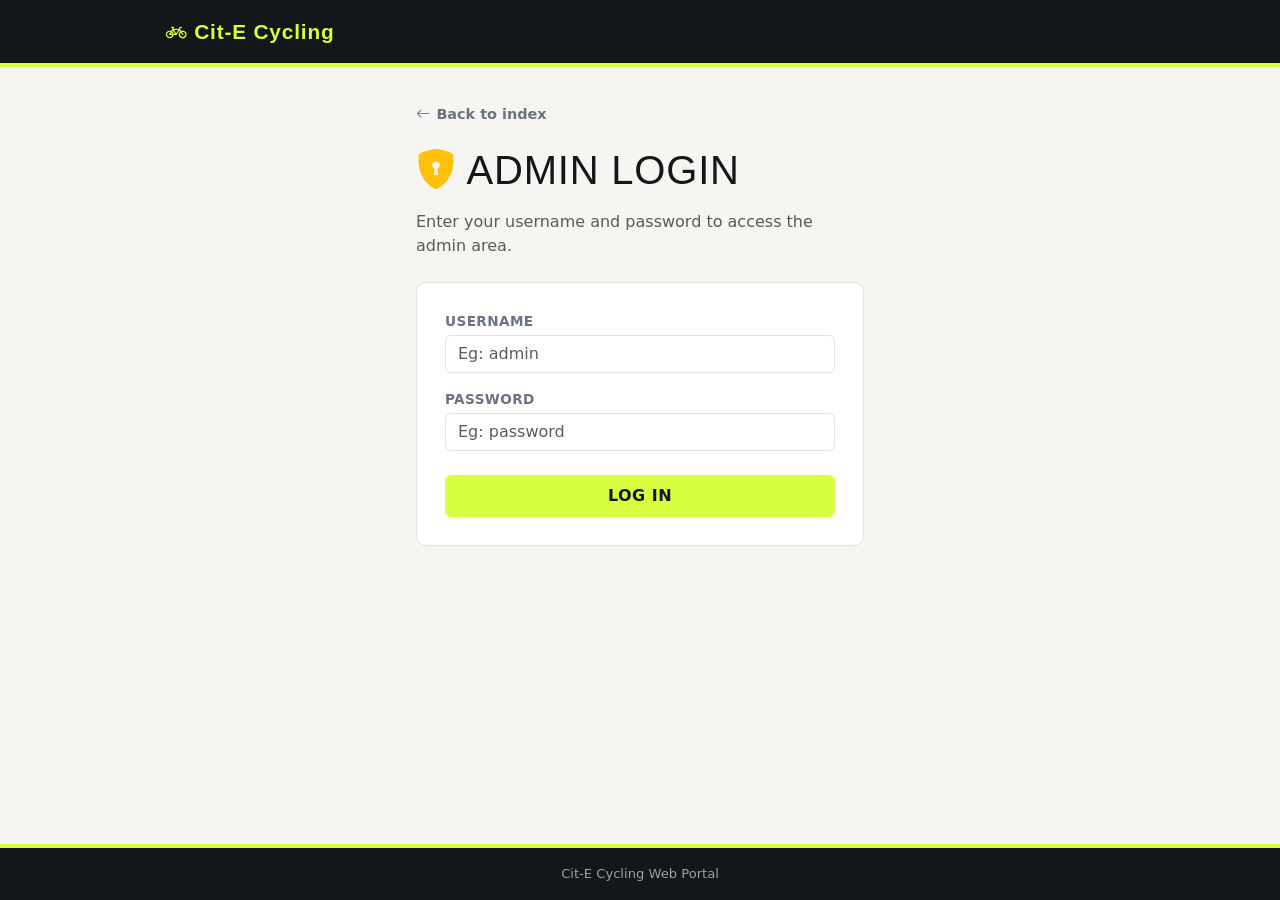
<file: admin_login.html>
<!DOCTYPE html>
<html lang="en">
<head>
    <meta charset="UTF-8">
    <meta name="viewport" content="width=device-width, initial-scale=1.0">
    <meta http-equiv="X-UA-Compatible" content="ie=edge">
    <title>Login to the admin area</title>

    <link href="https://cdn.jsdelivr.net/npm/bootstrap@5.3.3/dist/css/bootstrap.min.css" rel="stylesheet">
    <link rel="stylesheet" href="https://cdn.jsdelivr.net/npm/bootstrap-icons@1.11.3/font/bootstrap-icons.css">
    <link rel="stylesheet" href="style.css">
</head>


<body>
    <nav class="navbar cec-navbar">
        <div class="container cec-shell py-0">
            <a href="index.html" class="navbar-brand py-2"><i class="bi bi-bicycle"></i>Cit-E Cycling</a>
        </div>
    </nav>

    <div class="cec-shell" style="max-width:480px;">
        <a href="." class="cec-backlink"><i class="bi bi-arrow-left"></i> Back to index</a>

        <h1 class="mb-3"><i class="bi bi-shield-lock-fill text-warning"></i> Admin login</h1>
        <p class="text-muted mb-4" style="text-transform:none;font-weight:400;">Enter your username and password to access the admin area.</p>

        <div class="cec-form-card">
            <form action="login.php" method="POST" id="loginForm" novalidate>
                <div class="mb-3">
                    <p class="mb-1">Username</p>
                    <div class="cec-field-wrap">
                        <input type="text" name="username" id="username" maxlength="10" class="form-control" placeholder="Eg: admin">
                        <i class="bi bi-exclamation-circle-fill cec-invalid-icon"></i>
                    </div>
                    <div class="cec-error-text" id="username-error">Please enter your username.</div>
                </div>
                <div class="mb-3">
                    <p class="mb-1">Password</p>
                    <div class="cec-field-wrap">
                        <input type="password" name="password" id="password" maxlength="15" class="form-control" placeholder="Eg: password">
                        <i class="bi bi-exclamation-circle-fill cec-invalid-icon"></i>
                    </div>
                    <div class="cec-error-text" id="password-error">Please enter your password.</div>
                </div>

                <button type="submit" class="btn btn-cec w-100 mt-2">Log in</button>
            </form>
        </div>

        <footer class="cec-footer">Cit-E Cycling Web Portal</footer>
    </div>

    <script>
    (function () {
        var form = document.getElementById('loginForm');

        function showError(input, errorEl, isValid) {
            if (isValid) {
                input.classList.remove('is-invalid');
                errorEl.classList.remove('show');
            } else {
                input.classList.add('is-invalid');
                errorEl.classList.add('show');
            }
        }

        function validateUsername() {
            var el = document.getElementById('username');
            var valid = el.value.trim().length > 0;
            showError(el, document.getElementById('username-error'), valid);
            return valid;
        }

        function validatePassword() {
            var el = document.getElementById('password');
            var valid = el.value.length > 0;
            showError(el, document.getElementById('password-error'), valid);
            return valid;
        }

        document.getElementById('username').addEventListener('input', validateUsername);
        document.getElementById('password').addEventListener('input', validatePassword);

        form.addEventListener('submit', function (e) {
            var validUser = validateUsername();
            var validPass = validatePassword();
            if (!(validUser && validPass)) {
                e.preventDefault();
            }
        });
    })();
    </script>
</body>
</html>
</file>
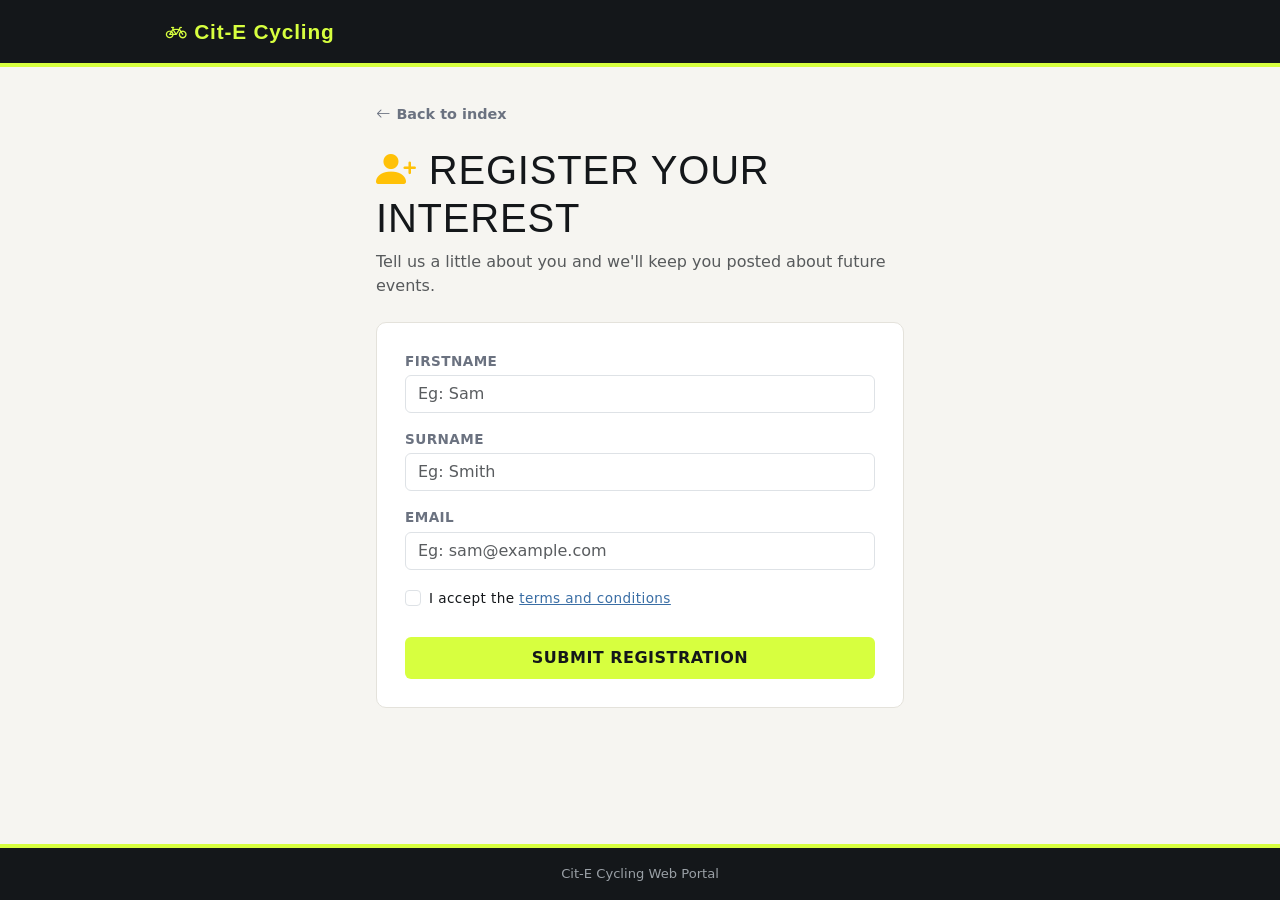
<file: register_form.html>
<!DOCTYPE html>
<html lang="en">
<head>
    <meta charset="UTF-8">
    <meta name="viewport" content="width=device-width, initial-scale=1.0">
    <meta http-equiv="X-UA-Compatible" content="ie=edge">
    <title>Register your interest</title>

    <link href="https://cdn.jsdelivr.net/npm/bootstrap@5.3.3/dist/css/bootstrap.min.css" rel="stylesheet">
    <link rel="stylesheet" href="https://cdn.jsdelivr.net/npm/bootstrap-icons@1.11.3/font/bootstrap-icons.css">
    <link rel="stylesheet" href="style.css">
</head>


<body>
    <nav class="navbar cec-navbar">
        <div class="container cec-shell py-0">
            <a href="index.html" class="navbar-brand py-2"><i class="bi bi-bicycle"></i>Cit-E Cycling</a>
        </div>
    </nav>

    <div class="cec-shell" style="max-width:560px;">
        <a href="." class="cec-backlink"><i class="bi bi-arrow-left"></i> Back to index</a>

        <h1 class="mb-2"><i class="bi bi-person-plus-fill text-warning"></i> Register your interest</h1>
        <p class="text-muted mb-4" style="text-transform:none;font-weight:400;">Tell us a little about you and we'll keep you posted about future events.</p>

        <div class="cec-form-card">
            <form action="register.php" method="POST" id="registerForm" novalidate>
                <div class="mb-3">
                    <p class="mb-1">Firstname</p>
                    <div class="cec-field-wrap">
                        <input type="text" name="firstname" id="firstname" pattern="[A-Za-z\-' ]{1,50}" title="Letters, spaces, hyphens or apostrophes only (max 50 characters)" class="form-control" placeholder="Eg: Sam">
                        <i class="bi bi-exclamation-circle-fill cec-invalid-icon"></i>
                    </div>
                    <div class="cec-error-text" id="firstname-error">Please enter your first name.</div>
                </div>
                <div class="mb-3">
                    <p class="mb-1">Surname</p>
                    <div class="cec-field-wrap">
                        <input type="text" name="surname" id="surname" pattern="[A-Za-z\-' ]{1,50}" title="Letters, spaces, hyphens or apostrophes only (max 50 characters)" class="form-control" placeholder="Eg: Smith">
                        <i class="bi bi-exclamation-circle-fill cec-invalid-icon"></i>
                    </div>
                    <div class="cec-error-text" id="surname-error">Please enter your surname.</div>
                </div>
                <div class="mb-3">
                    <p class="mb-1">Email</p>
                    <div class="cec-field-wrap">
                        <input type="email" name="email" id="email" maxlength="100" class="form-control" placeholder="Eg: sam@example.com">
                        <i class="bi bi-exclamation-circle-fill cec-invalid-icon"></i>
                    </div>
                    <div class="cec-error-text" id="email-error">Please enter a valid email address.</div>
                </div>
                <div class="mb-3">
                    <div class="form-check">
                        <input type="checkbox" name="terms" value="yes" class="form-check-input" id="termsCheck">
                        <label class="form-check-label text-normal" for="termsCheck" style="text-transform:none;font-weight:400;color:var(--ink);">
                            I accept the <a href="#" style="text-decoration:underline;">terms and conditions</a>
                        </label>
                    </div>
                    <div class="cec-error-text" id="terms-error">You must accept the terms and conditions to register.</div>
                </div>

                <button type="submit" class="btn btn-cec w-100 mt-2">Submit Registration</button>
            </form>
        </div>

        <footer class="cec-footer">Cit-E Cycling Web Portal</footer>
    </div>

    <script>
    (function () {
        var form = document.getElementById('registerForm');
        var namePattern = /^[A-Za-z\-' ]{1,50}$/;

        function showError(input, errorEl, isValid) {
            if (isValid) {
                input.classList.remove('is-invalid');
                errorEl.classList.remove('show');
            } else {
                input.classList.add('is-invalid');
                errorEl.classList.add('show');
            }
        }

        function validateFirstname() {
            var el = document.getElementById('firstname');
            var val = el.value.trim();
            var valid = val.length >= 2 && namePattern.test(val);
            showError(el, document.getElementById('firstname-error'), valid);
            return valid;
        }

        function validateSurname() {
            var el = document.getElementById('surname');
            var val = el.value.trim();
            var valid = val.length >= 2 && namePattern.test(val);
            showError(el, document.getElementById('surname-error'), valid);
            return valid;
        }

        function validateEmail() {
            var el = document.getElementById('email');
            var val = el.value.trim();
            var emailPattern = /^[^\s@]+@[^\s@]+\.[^\s@]+$/;
            var valid = emailPattern.test(val) && val.length <= 100;
            showError(el, document.getElementById('email-error'), valid);
            return valid;
        }

        function validateTerms() {
            var el = document.getElementById('termsCheck');
            var errorEl = document.getElementById('terms-error');
            var valid = el.checked;
            if (valid) {
                errorEl.classList.remove('show');
            } else {
                errorEl.classList.add('show');
            }
            return valid;
        }

        document.getElementById('firstname').addEventListener('input', validateFirstname);
        document.getElementById('surname').addEventListener('input', validateSurname);
        document.getElementById('email').addEventListener('input', validateEmail);
        document.getElementById('termsCheck').addEventListener('change', validateTerms);

        form.addEventListener('submit', function (e) {
            var validFirst = validateFirstname();
            var validSurname = validateSurname();
            var validEmail = validateEmail();
            var validTerms = validateTerms();

            if (!(validFirst && validSurname && validEmail && validTerms)) {
                e.preventDefault();
            }
        });
    })();
    </script>
</body>
</html>
</file>
<file: style.css>
/* =========================================================
   Cit-E Cycling Web Portal — custom theme
   Layered on top of Bootstrap 5. Visual only — no IDs,
   names, or structural hooks used by PHP/JS are touched.
   ========================================================= */

:root {
  --asphalt: #14171a;
  --asphalt-light: #1f242b;
  --lime: #d7ff3f;
  --lime-dark: #aacf1f;
  --steel: #3a6ea5;
  --off-white: #f6f5f1;
  --line: #e4e2db;
  --ink: #14171a;
  --muted: #6b7280;
  --danger: #e4572e;
  --radius: 10px;
}

@import url('https://fonts.googleapis.com/css2?family=Oswald:wght@500;600;700&family=Inter:wght@400;500;600&family=JetBrains+Mono:wght@500;700&display=swap');

body {
  background-color: var(--off-white);
  color: var(--ink);
  font-family: 'Inter', system-ui, sans-serif;
  padding-bottom: 90px;
  padding-top: 70px;
}


h1, h2, h3, h4, .display-font {
  font-family: 'Oswald', sans-serif;
  letter-spacing: 0.02em;
  text-transform: uppercase;
  color: var(--asphalt);
}

a {
  color: var(--steel);
}
a:hover {
  color: var(--asphalt);
}

/* ---------- Top nav / brand bar ---------- */
.cec-navbar {
  background: var(--asphalt);
  border-bottom: 4px solid var(--lime);
  position: fixed;
  top: 0;
  left: 0;
  width: 100%;
  z-index: 100;
}
.cec-navbar .navbar-brand {
  font-family: 'Oswald', sans-serif;
  font-weight: 700;
  letter-spacing: 0.04em;
  color: var(--lime) !important;
  font-size: 1.3rem;
}
.cec-navbar .navbar-brand .bi {
  margin-right: 0.4rem;
}

/* ---------- Page shell ---------- */
.cec-shell {
  max-width: 980px;
  margin: 0 auto;
  padding: 2rem 1rem 4rem;
}

.cec-backlink {
  display: inline-flex;
  align-items: center;
  gap: 0.4rem;
  font-size: 0.9rem;
  font-weight: 600;
  text-decoration: none;
  color: var(--muted);
  margin-bottom: 1.25rem;
}
.cec-backlink:hover { color: var(--steel); }

/* ---------- Hero (index) ---------- */
.cec-hero {
  background:
    linear-gradient(180deg, rgba(20,23,26,0.55) 0%, rgba(20,23,26,0.75) 55%, rgba(20,23,26,0.95) 100%),
    url('https://images.unsplash.com/photo-1517649763962-0c623066013b?auto=format&fit=crop&w=1600&q=80') center/cover no-repeat;
  border-radius: var(--radius);
  padding: 3rem 2rem;
  color: var(--off-white);
  position: relative;
  overflow: hidden;
  margin-bottom: 2rem;
}
.cec-hero::after {
  content: "";
  position: absolute;
  right: -40px;
  top: -40px;
  width: 220px;
  height: 220px;
  background: var(--lime);
  opacity: 0.08;
  border-radius: 50%;
}
.cec-hero h1 {
  color: var(--off-white);
  font-size: 2.4rem;
  margin-bottom: 0.5rem;
}
.cec-hero p {
  color: #c9ccd1;
  max-width: 36rem;
}

/* ---------- Menu / action cards ---------- */
.cec-card-link {
  display: flex;
  align-items: center;
  gap: 1rem;
  background: #fff;
  border: 1px solid var(--line);
  border-radius: var(--radius);
  padding: 1.1rem 1.25rem;
  text-decoration: none;
  color: var(--ink);
  transition: border-color .15s ease, transform .15s ease, box-shadow .15s ease;
}
.cec-card-link:hover {
  border-color: var(--lime-dark);
  transform: translateY(-2px);
  box-shadow: 0 6px 16px rgba(20,23,26,0.08);
  color: var(--ink);
}
.cec-card-link .cec-icon {
  width: 44px;
  height: 44px;
  flex: 0 0 44px;
  border-radius: 8px;
  background: var(--asphalt);
  color: var(--lime);
  display: flex;
  align-items: center;
  justify-content: center;
  font-size: 1.25rem;
}
.cec-card-link .cec-card-title {
  font-weight: 600;
  display: block;
}
.cec-card-link .cec-card-sub {
  color: var(--muted);
  font-size: 0.85rem;
}
.cec-card-link.danger-hover:hover {
  border-color: var(--danger);
}

/* ---------- Forms ---------- */
.cec-form-card {
  background: #fff;
  border: 1px solid var(--line);
  border-radius: var(--radius);
  padding: 1.75rem;
}
.cec-form-card label,
.cec-form-card p {
  font-weight: 600;
  font-size: 0.85rem;
  text-transform: uppercase;
  letter-spacing: 0.03em;
  color: var(--muted);
  margin-bottom: 0.3rem;
}
.btn-cec {
  background: var(--lime);
  border: none;
  color: var(--asphalt);
  font-weight: 700;
  text-transform: uppercase;
  letter-spacing: 0.03em;
  border-radius: 6px;
  padding: 0.55rem 1.5rem;
}
.btn-cec:hover {
  background: var(--lime-dark);
  color: var(--asphalt);
}
.btn-cec-outline {
  border: 2px solid var(--asphalt);
  color: var(--asphalt);
  font-weight: 700;
  text-transform: uppercase;
  letter-spacing: 0.03em;
  border-radius: 6px;
  background: transparent;
}
.btn-cec-outline:hover {
  background: var(--asphalt);
  color: var(--lime);
}

/* ---------- Signature element: roadside km-marker chip ----------
   Used for IDs and numeric stats (power output / distance) to
   echo the roadside distance markers riders pass on a route. */
.km-marker {
  display: inline-flex;
  align-items: center;
  justify-content: center;
  font-family: 'JetBrains Mono', monospace;
  font-weight: 700;
  background: var(--lime);
  color: var(--asphalt);
  border: 2px solid var(--asphalt);
  border-radius: 4px;
  padding: 0.1rem 0.5rem;
  font-size: 0.85rem;
  white-space: nowrap;
}
.km-marker.muted {
  background: var(--off-white);
  border-color: var(--line);
  color: var(--asphalt);
}

/* ---------- Tables ---------- */
.cec-table-wrap {
  background: #fff;
  border: 1px solid var(--line);
  border-radius: var(--radius);
  overflow: hidden;
}
table.cec-table {
  margin-bottom: 0;
}
table.cec-table thead th {
  background: var(--asphalt);
  color: var(--lime);
  font-family: 'Oswald', sans-serif;
  text-transform: uppercase;
  font-size: 0.78rem;
  letter-spacing: 0.05em;
  border: none;
  vertical-align: middle;
}
table.cec-table td {
  vertical-align: middle;
  font-size: 0.92rem;
}
table.cec-table tbody tr:hover {
  background: #fbfbe9;
}
.btn-edit-pill, .btn-delete-pill {
  font-size: 0.78rem;
  font-weight: 700;
  text-transform: uppercase;
  letter-spacing: 0.02em;
  border-radius: 20px;
  padding: 0.3rem 0.8rem;
  text-decoration: none;
  display: inline-flex;
  align-items: center;
  gap: 0.3rem;
}
.btn-edit-pill {
  background: var(--steel);
  color: #fff;
}
.btn-edit-pill:hover { background: #2c5680; color: #fff; }
.btn-delete-pill {
  background: #fdeae3;
  color: var(--danger);
  border: 1px solid var(--danger);
}
.btn-delete-pill:hover { background: var(--danger); color: #fff; }

/* ---------- Result / stat blocks ---------- */
.cec-result-card {
  background: #fff;
  border: 1px solid var(--line);
  border-left: 4px solid var(--lime-dark);
  border-radius: var(--radius);
  padding: 1rem 1.25rem;
  margin-bottom: 0.85rem;
}
.cec-result-card .name {
  font-weight: 600;
  font-family: 'Oswald', sans-serif;
  text-transform: uppercase;
  letter-spacing: 0.02em;
}
.cec-club-banner {
  background: var(--asphalt);
  border-left: 6px solid var(--lime);
  color: var(--lime);
  font-family: 'Oswald', sans-serif;
  text-transform: uppercase;
  letter-spacing: 0.03em;
  font-weight: 600;
  border-radius: var(--radius);
  padding: 0.9rem 1.25rem;
  margin-bottom: 1rem;
}
.cec-stats-banner {
  background: var(--asphalt);
  color: var(--off-white);
  border-radius: var(--radius);
  padding: 1.25rem 1.5rem;
  margin-top: 1.5rem;
}
.cec-stats-banner .stat-label {
  color: #9aa0a6;
  font-size: 0.72rem;
  text-transform: uppercase;
  letter-spacing: 0.05em;
}
.cec-stats-banner .stat-value {
  font-family: 'JetBrains Mono', monospace;
  font-size: 1.15rem;
  font-weight: 700;
  color: var(--lime);
}


/* ---------- Alerts (kept generic so PHP "echo" output styles too) -- */
ul[style*="color:red"], ul[style*="color: red"] {
  list-style: none;
  background: #fdeae3;
  border: 1px solid var(--danger);
  color: var(--danger) !important;
  border-radius: var(--radius);
  padding: 0.9rem 1.1rem;
  font-weight: 500;
}
ul[style*="color:red"] li, ul[style*="color: red"] li {
  margin-bottom: 0.2rem;
}

footer.cec-footer {
  position: fixed;
  bottom: 0;
  left: 0;
  width: 100%;
  z-index: 100;
  text-align: center;
  background: var(--asphalt);
  border-top: 4px solid var(--lime);
  color: #9aa0a6;
  font-size: 0.82rem;
  padding: 1rem;
  margin: 0;
}
footer.cec-footer .cec-footer-brand {
  display: block;
  font-family: 'Oswald', sans-serif;
  font-weight: 700;
  letter-spacing: 0.04em;
  text-transform: uppercase;
  color: var(--lime);
  font-size: 1rem;
  margin-bottom: 0.3rem;
}
footer.cec-footer .cec-footer-brand .bi {
  margin-right: 0.4rem;
}

/* ---------- Confirm modal (styled replacement for browser confirm()) ---------- */
.cec-modal-overlay {
  display: none;
  position: fixed;
  inset: 0;
  background: rgba(20, 23, 26, 0.65);
  z-index: 1000;
  align-items: center;
  justify-content: center;
  padding: 1rem;
}
.cec-modal-overlay.active {
  display: flex;
}
.cec-modal-box {
  background: #fff;
  border-radius: var(--radius);
  border-top: 4px solid var(--lime);
  max-width: 380px;
  width: 100%;
  padding: 1.75rem;
  text-align: center;
  box-shadow: 0 12px 32px rgba(20,23,26,0.25);
  animation: cec-modal-in .15s ease;
}
@keyframes cec-modal-in {
  from { opacity: 0; transform: translateY(8px); }
  to { opacity: 1; transform: translateY(0); }
}
.cec-modal-box .cec-modal-icon {
  font-size: 2.2rem;
  color: var(--danger);
  margin-bottom: 0.75rem;
  display: block;
}
.cec-modal-box p {
  text-transform: none;
  font-weight: 600;
  font-size: 1rem;
  color: var(--ink);
  margin-bottom: 1.5rem;
}
.cec-modal-actions {
  display: flex;
  gap: 0.75rem;
  justify-content: center;
}
.cec-modal-actions button {
  border: none;
  border-radius: 6px;
  font-weight: 700;
  text-transform: uppercase;
  letter-spacing: 0.03em;
  padding: 0.5rem 1.25rem;
  font-size: 0.85rem;
  cursor: pointer;
}
.cec-modal-cancel {
  background: var(--off-white);
  border: 2px solid var(--line) !important;
  color: var(--muted);
}
.cec-modal-cancel:hover {
  background: var(--line);
}
.cec-modal-confirm {
  background: var(--danger);
  color: #fff;
}
.cec-modal-confirm:hover {
  background: #c24322;
}

/* ---------- Inline field validation (register / login forms) ---------- */
.cec-field-wrap {
  position: relative;
}
.cec-field-wrap .form-control.is-invalid {
  border-color: var(--danger);
  padding-right: 2.5rem;
}
.cec-field-wrap .cec-invalid-icon {
  display: none;
  position: absolute;
  right: 0.75rem;
  top: 50%;
  transform: translateY(-50%);
  color: var(--danger);
  pointer-events: none;
}
.cec-field-wrap .form-control.is-invalid ~ .cec-invalid-icon {
  display: inline-block;
}
.cec-error-text {
  display: none;
  color: var(--danger);
  font-size: 0.85rem;
  font-weight: 500;
  text-transform: none;
  letter-spacing: normal;
  margin-top: 0.35rem;
}
.cec-error-text.show {
  display: block;
}
.form-check.is-invalid .form-check-input {
  border-color: var(--danger);
}
</file>
